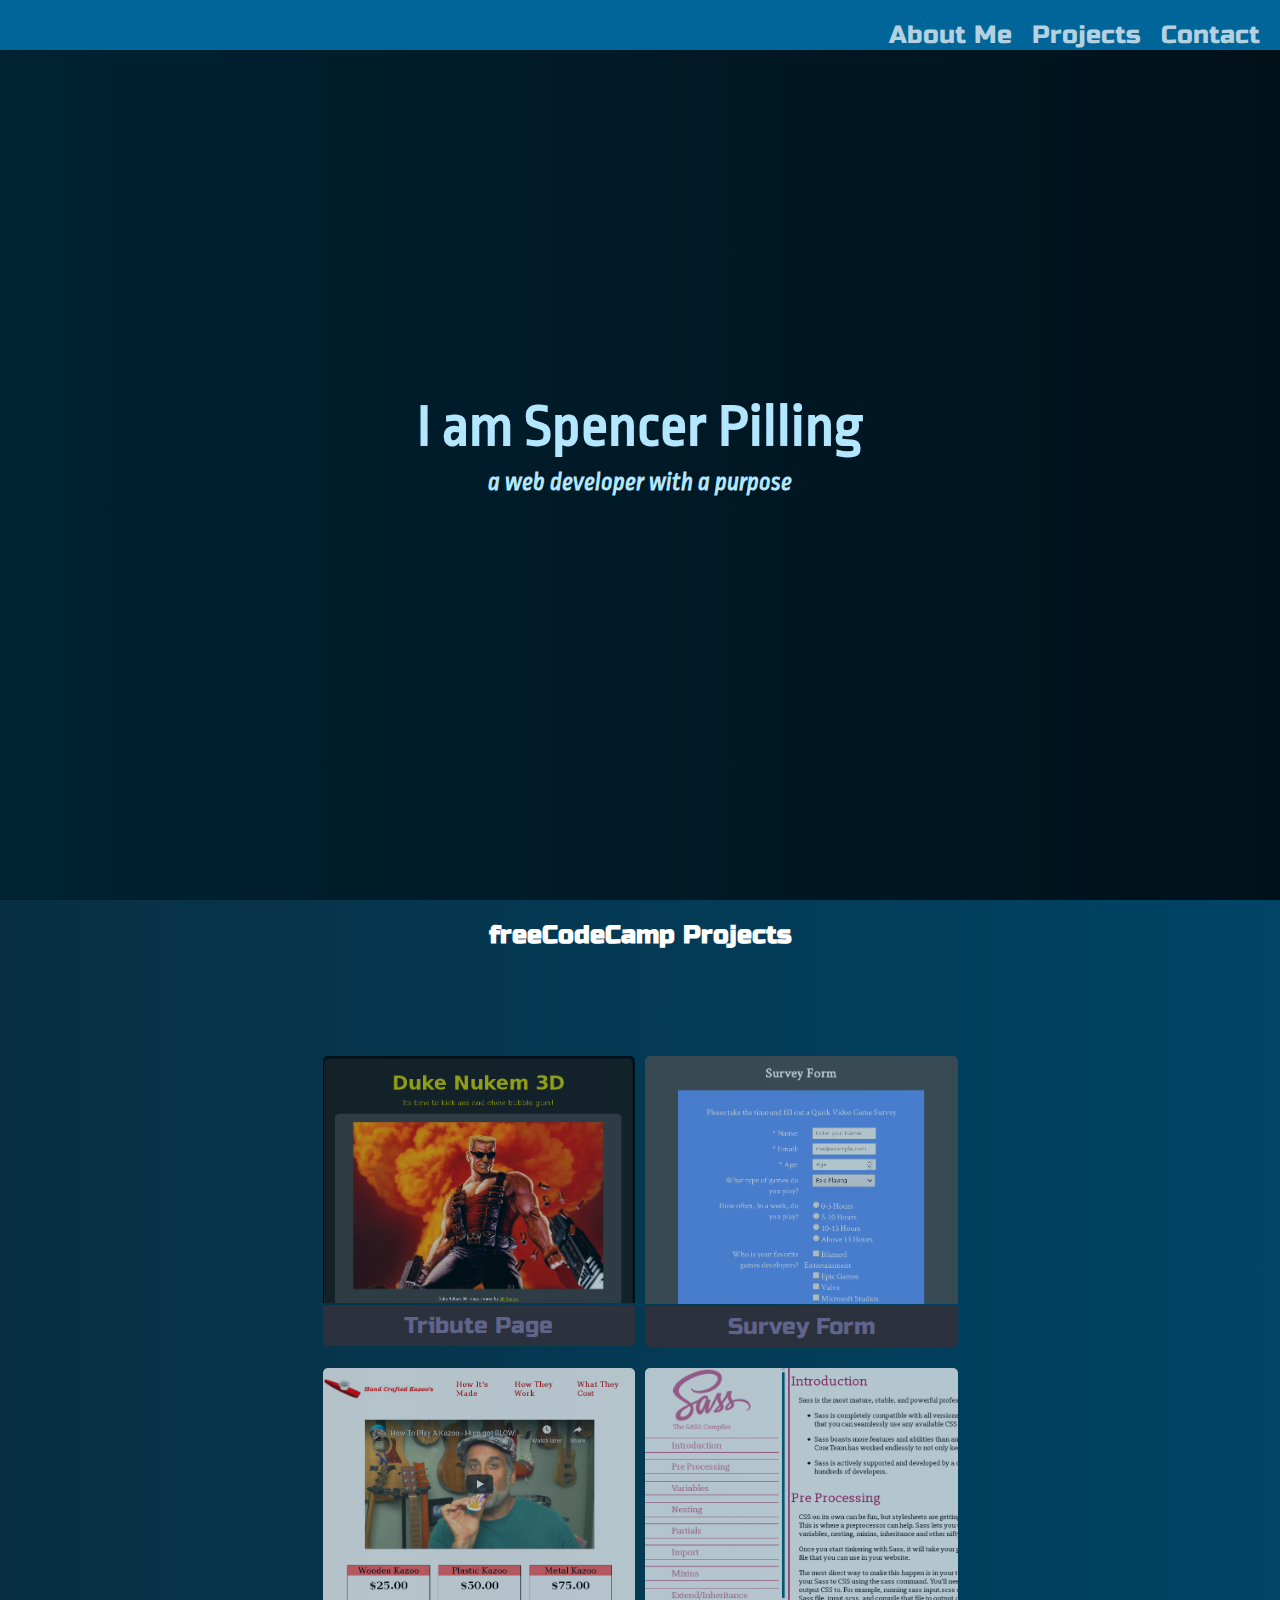
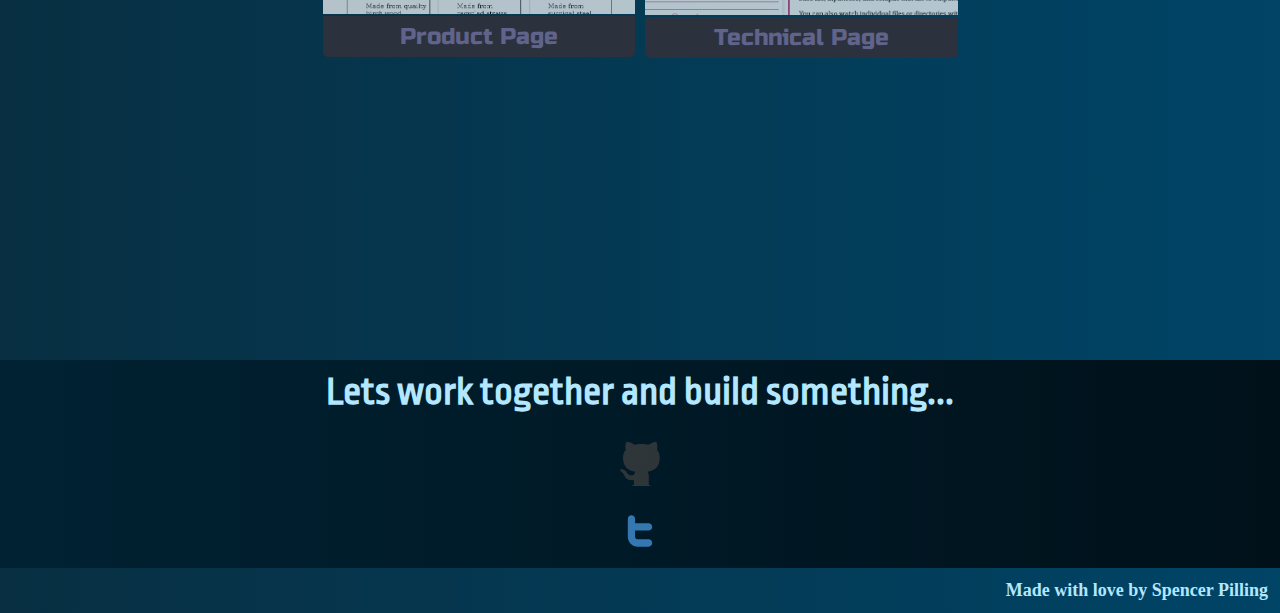
<file: Personal_Portfolio/index.html>
<!DOCTYPE html>
<html lang="en">
<head>
    <meta charset="UTF-8">
    <meta name="viewport" content="width=device-width, initial-scale=1.0">
    <meta http-equiv="X-UA-Compatible" content="ie=edge">
    <link rel="stylesheet" type="text/css" href="main.css">
    <title>FCC - Personal Portfolio Page</title>
</head>
<body>
        <!-- <script src="https://cdn.freecodecamp.org/testable-projects-fcc/v1/bundle.js"></script>  -->
    <!-- Content Wrapper -->

    <div class="content_wrapper">
        <!-- Navbar  -->
            <nav class="navbar" id="navbar">
                <ul>
                    <li class="nav-link">
                        <a href="#welcome-section">About Me</a>
                    </li>
                    <li class="nav-link">
                        <a href="#projects">Projects</a>
                    </li>
                    <li class="nav-link">
                        <a href="#contact">Contact</a>
                    </li>
                </ul>
            </nav>
        <!-- End of Navbar -->
        <!-- Welcome Section -->
        <section class="welcome-section" id="welcome-section">
            <h1 class="welcome_header">
                I am Spencer Pilling
            </h1>
            <h2 class="welcome_header2">
                a web developer with a purpose
            </h2>
        </section>
        <!-- End of Welcome Section -->
        <!-- Project Section -->
        <section class="project-section" id="projects">
            <h1 class="project_header">
              freeCodeCamp Projects
            </h1>

            <div class="project-tile">
                <a href="../Tribute_Page/index.html">
                <img class="project_img" src="images/tribute.png"></a>
                <div class="link_box">
                    <a href="../Tribute_Page/index.html">Tribute Page</a>
                </div>
            </div>
            <div class="project_box2">
                    <a href="../Survey_Form/index.html">
                    <img class="project_img" src="images/survey.png"></a>
                    <div class="link_box">
                        <a href="../Survey_Form/index.html">Survey Form</a>
                    </div>
            </div>
            <div class="project_box3">
                    <a href="../Product_Page/index.html">
                    <img class="project_img" src="images/product.png"></a>
                    <div class="link_box">
                        <a href="../Product_Page/index.html">Product Page</a>
                    </div>
            </div>
            <div class="project_box4">
                    <a href="../Technical_Doc_Page/index.html">
                    <img class="project_img" src="images/technical.png"></a>
                    <div class="link_box">
                        <a href="../Technical_Doc_Page/index.html">Technical Page</a>
                    </div>
            </div>
        </section>
        <!-- End of Project Section -->
        <!-- Contact Section -->
        <section class="contact_section" id="contact">
            <h1 class="contact_header">Lets work together and build something...</h1>
            <br>
            <a target="_blank" rel="noopener noreferrer" href="http://github.com/SpencerPilling" id="profile-link"><img src="images/github_icon.svg" class="contact_img1"></a>
            <a target="_blank" rel="noopener noreferrer" href="http://twitter.com/SpencerPilling" id="profile-link2"><img src="images/twitter_icon.svg" class="contact_img2"></a>
        </section>
        <!-- Contact Section -->
        <!-- Footer -->
        <footer class="footer_section" id="footer">
            <h2>Made with love by Spencer Pilling</h2>
        </footer>
        <!-- End of Footer -->
    </div>
    <!-- End of Content Wrapper -->
</body>
</html>
</file>
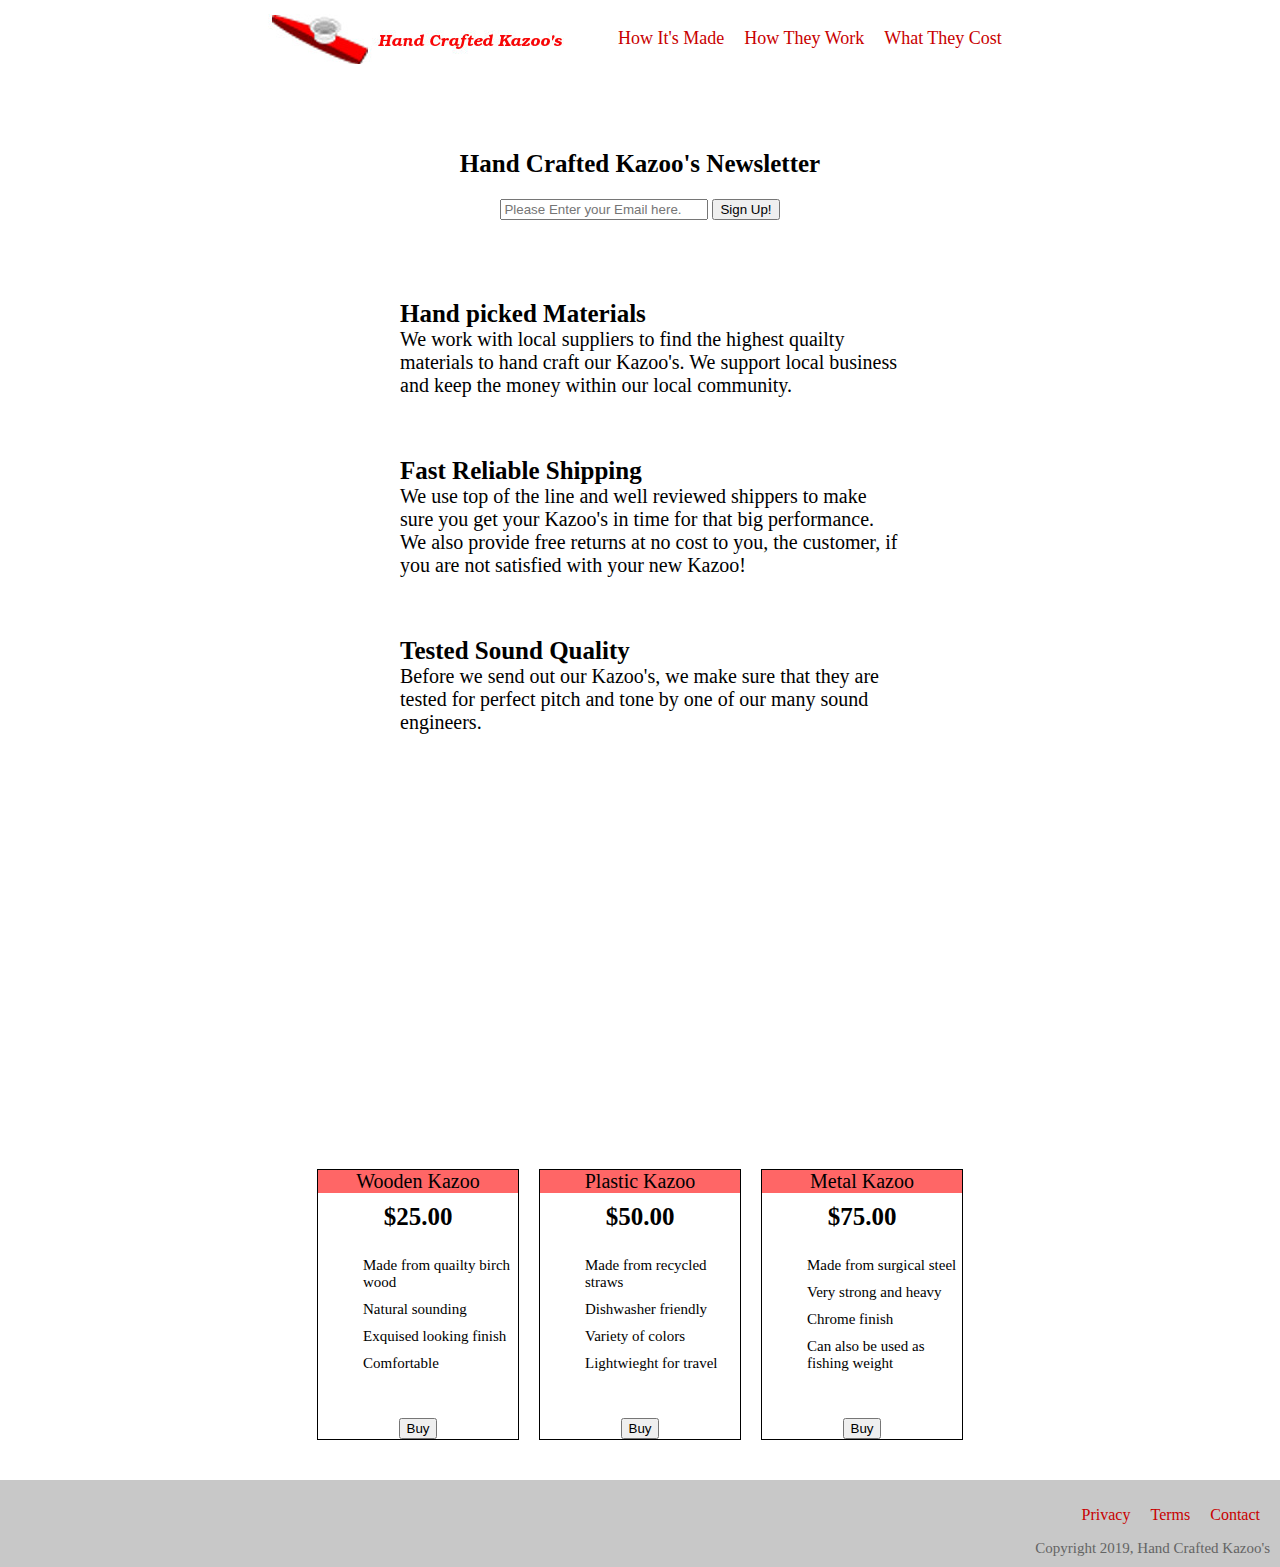
<file: Product_Page/index.html>
<!DOCTYPE html>
<html lang="en">
<head>
    <meta charset="UTF-8">
    <meta name="viewport" content="width=device-width, initial-scale=1.0">
    <meta http-equiv="X-UA-Compatible" content="ie=edge">
    <link rel="stylesheet" class="text/css" a href="main.css">
    <link rel="stylesheet" href="https://use.fontawesome.com/releases/v5.7.0/css/all.css" integrity="sha384-lZN37f5QGtY3VHgisS14W3ExzMWZxybE1SJSEsQp9S+oqd12jhcu+A56Ebc1zFSJ" crossorigin="anonymous">
    <title>FCC - Product Landing Page</title>
</head>
<body>
    <!-- Hide FCC Test Script
        <script src="https://cdn.freecodecamp.org/testable-projects-fcc/v1/bundle.js"></script>
    -->    
    <header id="header">
        <img id="header-img" src="kazoo-logo.jpg">
            <nav id="nav-bar">
                <ul>
                <li><a href="#made" class="nav-link">How It's Made</a></li>
                <li><a href="#works" class="nav-link">How They Work</a></li>
                <li><a href="#cost" class="nav-link">What They Cost</a></li>
                </ul>
            </nav>
    </header>
    
    <section id="newsletter">
        <h2>Hand Crafted Kazoo's Newsletter</h2>
        <form id="form" action="https://www.freecodecamp.com/email-submite">
            <input name="email" id="email" type="email" placeholder="Please Enter your Email here." required/>
            <input id="submit" type="submit" value="Sign Up!" class="btn"></input>
        </form>
    </section>
    
    <section id="made">
        <div class="made-box">
            <div class="icon">
                <i class="fas fa-3x fa-handshake"></i>
            </div>
            <div class="info">
                <h2>Hand picked Materials</h2>
                <p>We work with local suppliers to find the highest quailty materials to hand craft our Kazoo's. We support local business and keep the money within our
                local community.</p>
            </div>
        </div>
        <div class="made-box">
            <div class="icon">
                <i class="fas fa-3x fa-shipping-fast"></i>
            </div>
            <div class="info">
                <h2>Fast Reliable Shipping</h2>
                <p>We use top of the line and well reviewed shippers to make sure you get your Kazoo's in time for that big performance. We also provide free returns
                at no cost to you, the customer, if you are not satisfied with your new Kazoo!</p>
            </div>
        </div>
        <div class="made-box">
            <div class="icon">
                <i class="fas fa-3x fa-music"></i>
            </div>
            <div class="info">
                <h2>Tested Sound Quality</h2>
                <p>Before we send out our Kazoo's, we make sure that they are tested for perfect pitch and tone by one of our many sound engineers.</p>
            </div>
        </div>
    </section>
    
    <section id="works">
        <iframe id="video" width="560" height="315" src="https://www.youtube.com/embed/JofXJWsCWtE" frameborder="0" allow="accelermeter; autoplay; encrypted-media; gyroscope; picture-in-picture" allowfullscreen></iframe>
    </section>

    <section id="cost">
        <div class="cost-box">
            <div class="cost-info">
                <div class="cost-info-header">Wooden Kazoo</div>
                <h2>$25.00</h2>
                <ol>
                    <li>Made from quailty birch wood</li>
                    <li>Natural sounding</li>
                    <li>Exquised looking finish</li>
                    <li>Comfortable</li>
                </ol>
                <button class="button">Buy</button>
            </div>
            <div class="cost-info">
                <div class="cost-info-header">Plastic Kazoo</div>
                <h2>$50.00</h2>
                <ol>
                    <li>Made from recycled straws</li>
                    <li>Dishwasher friendly</li>
                    <li>Variety of colors</li>
                    <li>Lightwieght for travel</li>
                </ol>
                <button class="button">Buy</button>
            </div>
            <div class="cost-info">
                <div class="cost-info-header">Metal Kazoo</div>
                <h2>$75.00</h2>
                <ol>
                    <li>Made from surgical steel</li>
                    <li>Very strong and heavy</li>
                    <li>Chrome finish</li>
                    <li>Can also be used as fishing weight</li>
                </ol>
                <button class="button">Buy</button>
            </div>
        </div>
    </section>
    <footer>
        <ul>
            <li><a href="#">Privacy</a></li>
            <li><a href="#">Terms</a></li>
            <li><a href="#">Contact</a></li>
        </ul>
        <span>Copyright 2019, Hand Crafted Kazoo's</span>
    </footer>
</body>
</html>
</file>
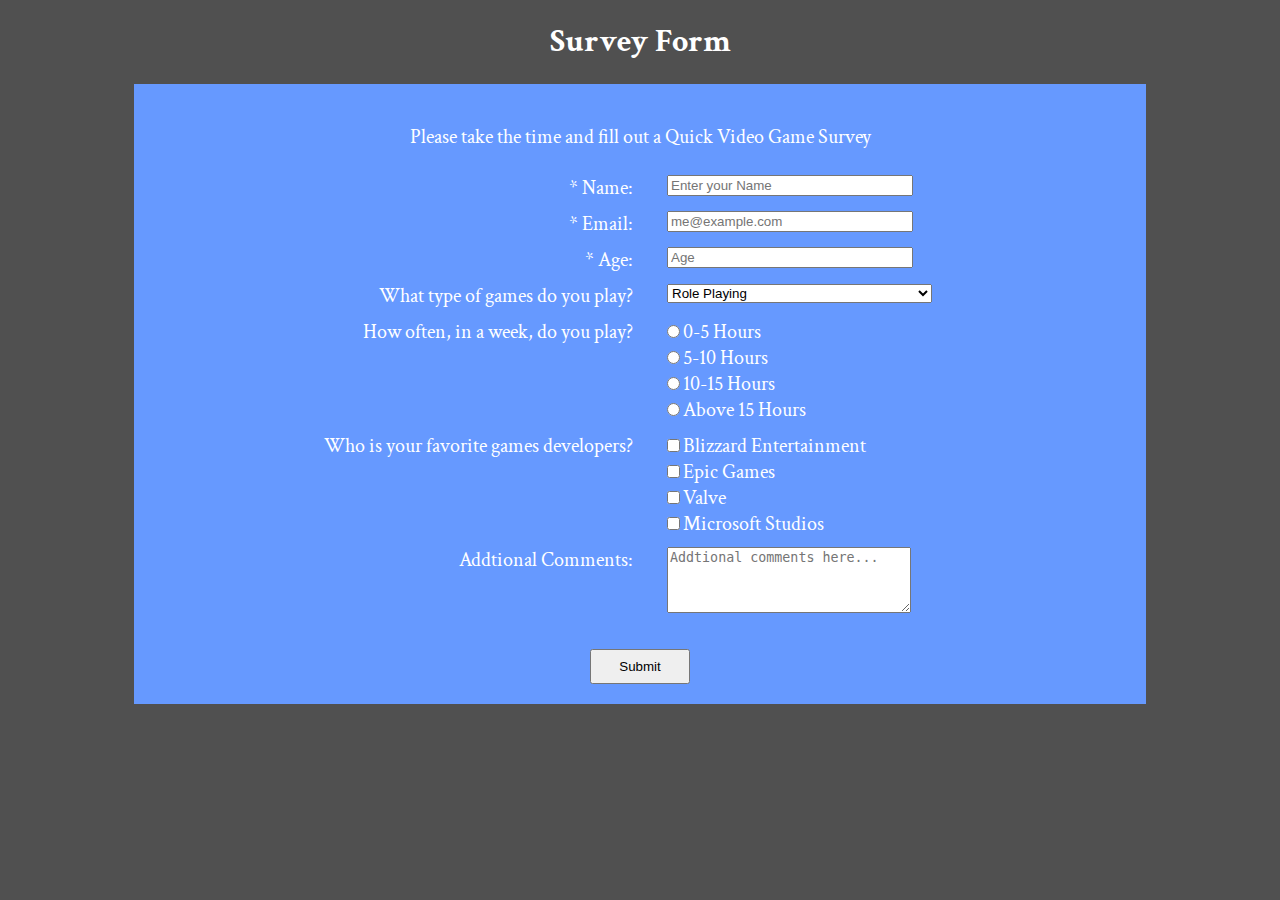
<file: Survey_Form/index.html>
<!DOCTYPE html>
<html lang="en">
<head>
    <meta charset="UTF-8">
    <meta name="viewport" content="width=device-width, initial-scale=1.0">
    <meta http-equiv="X-UA-Compatible" content="ie=edge">
    <link rel="stylesheet" class="text/css" a href="main.css">
    <title>FCC - Survey Form</title>
</head>
    <body>
        <!--
        <script src="https://cdn.freecodecamp.org/testable-projects-fcc/v1/bundle.js"></script>
        -->
        <div id="main">
            <h1 id="title">Survey Form</h1>
            <div id="form">
            <p id="description">Please take the time and fill out a Quick Video Game Survey</p>
            <form id="survey-form" method="GET">
                <div class="right">
                    <label id="name-label" for="name">* Name:</label>
                </div>
                <div class="left">
                    <input id="name" name="name" type="text" placeholder="Enter your Name" required>
                </div>
                <div class="right">
                    <label id="email-label" for="email">* Email:</label>
                </div>
                <div class="left">
                    <input id="email" name="email" type="email" placeholder="me@example.com" required><br>
                </div>
                <div class="right">
                    <label id="number-label" for="age">* Age:</label>
                </div>
                <div class="left">
                    <input id="number" name="age" type="number" placeholder="Age" min="1" max="110" required><br>
                </div>
                <div class="right">
                    <label id="dropdown-label" for="games">What type of games do you play?</label>
                </div>
                <div class="left">
                    <select id="dropdown" name="games">
                        <option disabled value>Please choose an option</option>
                        <option value="Roleplay">Role Playing</option>
                        <option value="Firstperson">First Person Shooters</option>
                        <option value="RTS">Real Time Stragegy</option>
                        <option value="Puzzle">Puzzle</option>
                    </select>
                </div>
                <div class="right">
                    <label id="often-label" for="often">How often, in a week, do you play?</label>
                </div>
                <div class="left">
                    <input id="oftenRadio" name="often" type="radio" value="1"><label>0-5 Hours</label><br>
                    <input id="oftenRadio" name="often" type="radio" value="2"><label>5-10 Hours</label><br>
                    <input id="oftenRadio" name="often" type="radio" value="3"><label>10-15 Hours</label><br>
                    <input id="oftenRadio" name="often" type="radio" value="4"><label>Above 15 Hours</label>
                </div>
                <div class="right">
                    <label id="devname-label">Who is your favorite games developers?</label>
                </div>
                <div class="left">
                    <input id="devCheckbox" name="Blizzard" value="Blizzard" type="checkbox"><label for="Blizzard">Blizzard Entertainment</label><br>
                    <input id="devCheckbox" name="Epic" value="Epic" type="checkbox"><label for="Epic">Epic Games</label><br>
                    <input id="devCheckbox" name="Valve" value="Valve" type="checkbox"><label for="Valve">Valve</label><br>
                    <input id="devCheckbox" name="Microsoft Studios" value="Microsoft" type="checkbox"><label for="Microsoft">Microsoft Studios</label>
                </div>
                <div class="right">
                    <label id="comments" for="comments">Addtional Comments:</label>    
                </div>
                <div class="left">
                <textarea id="commentsText" name="comments" placeholder="Addtional comments here..."></textarea>
                </div>
                <div><button id="submit" type="submit">Submit</button></div>
            </form>
            </div>
        </div>

    </body>
</html>
</file>
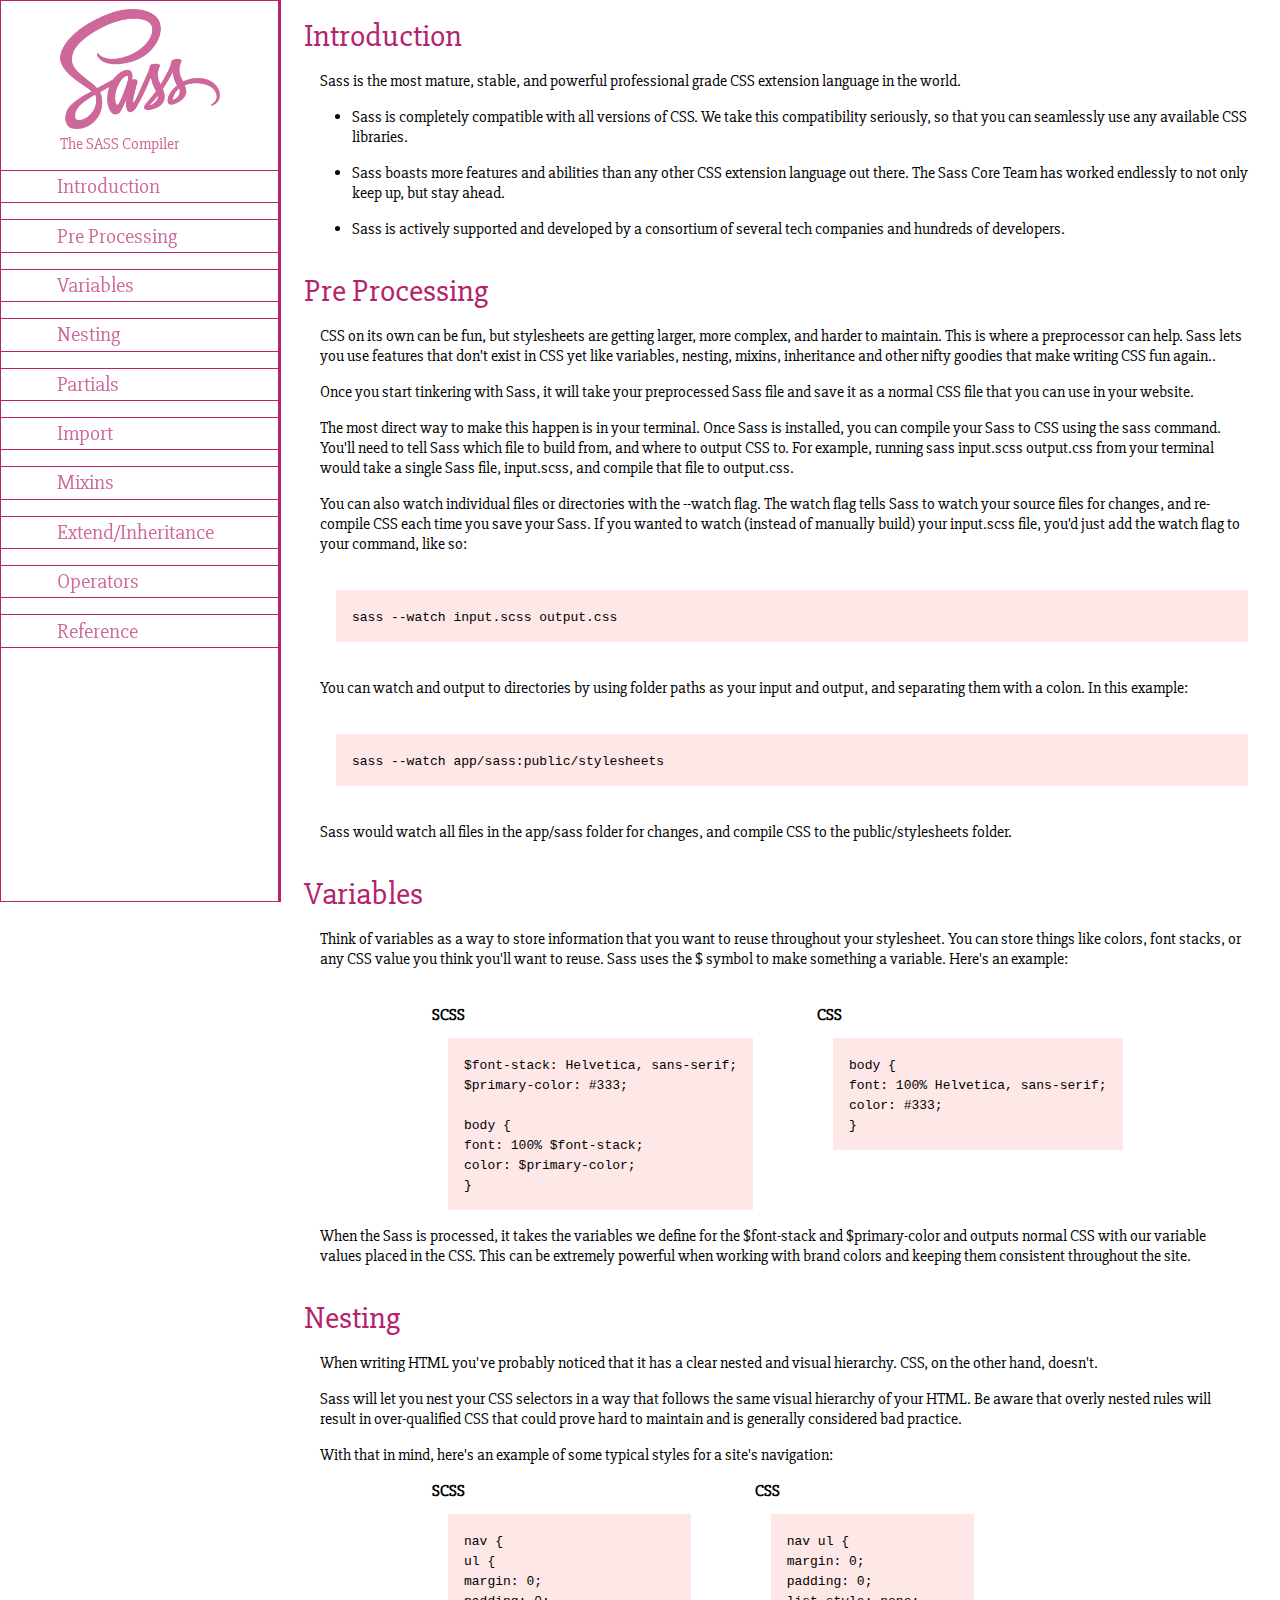
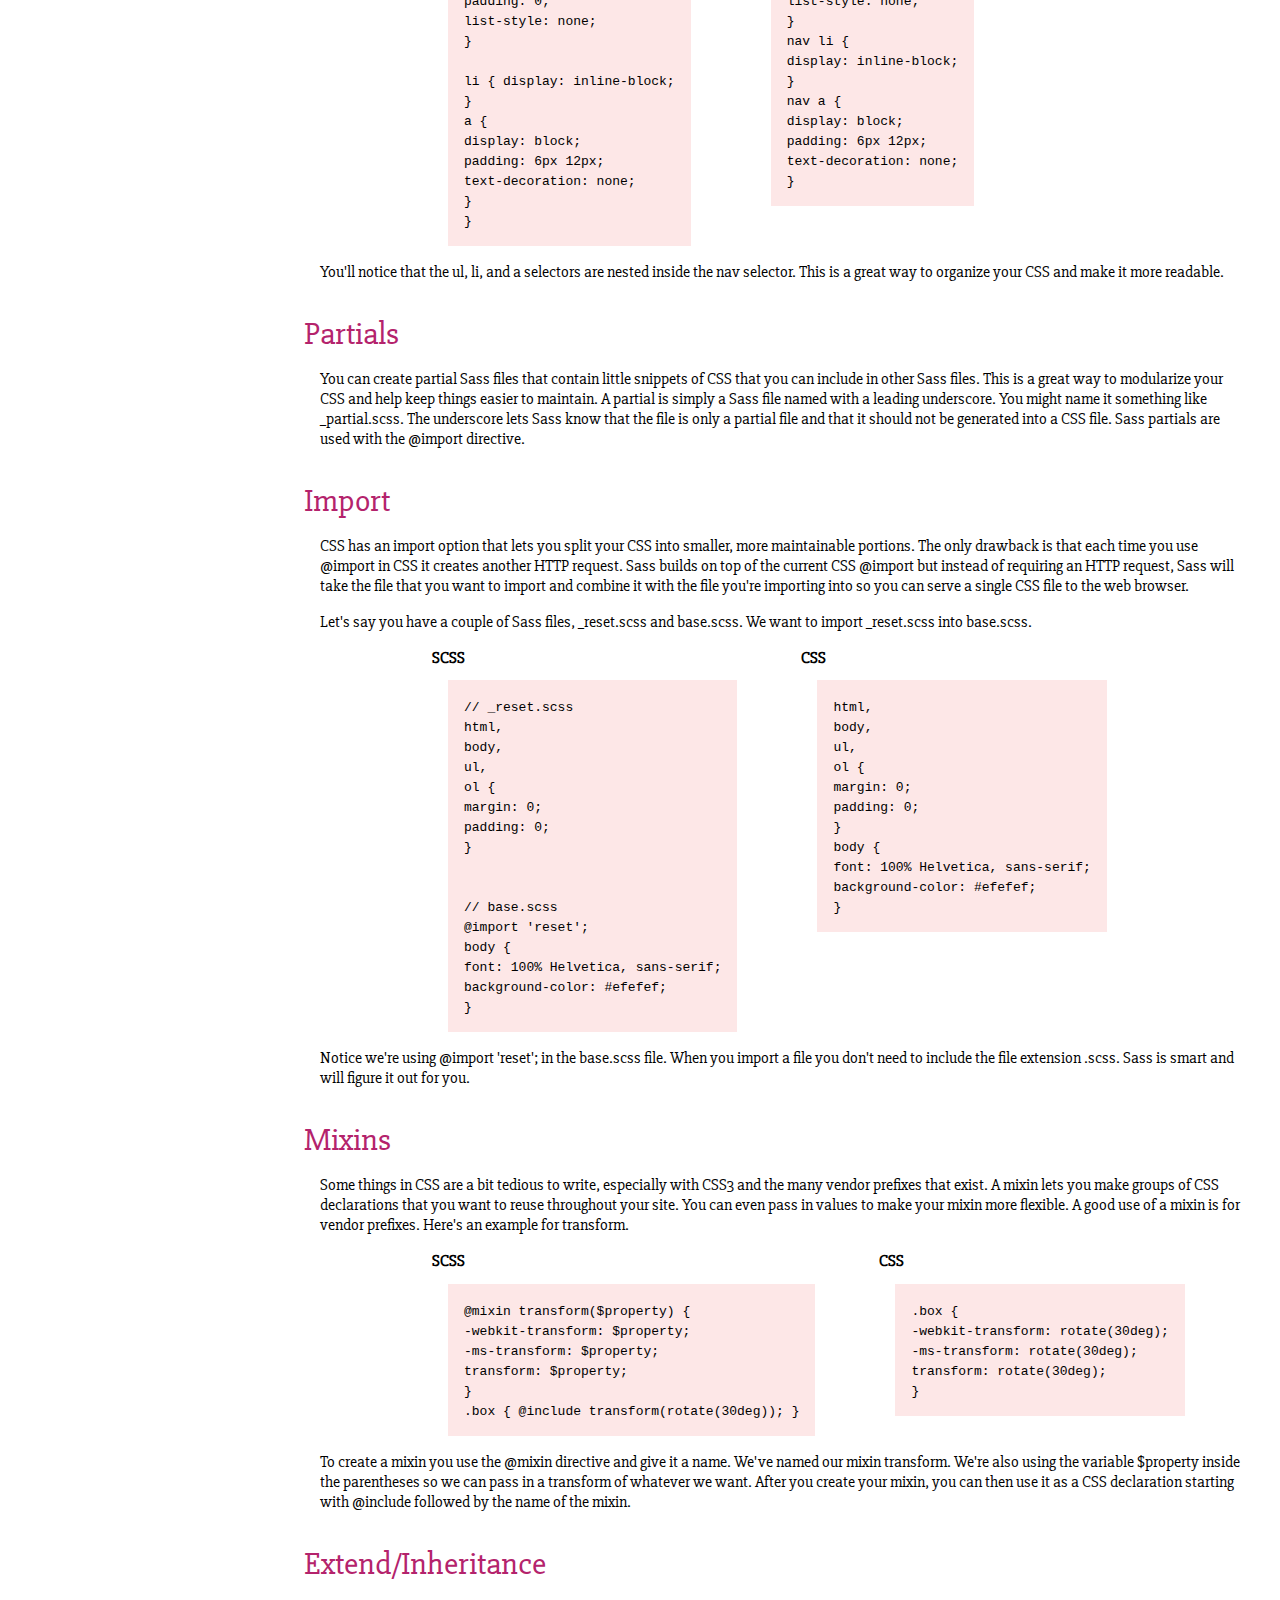
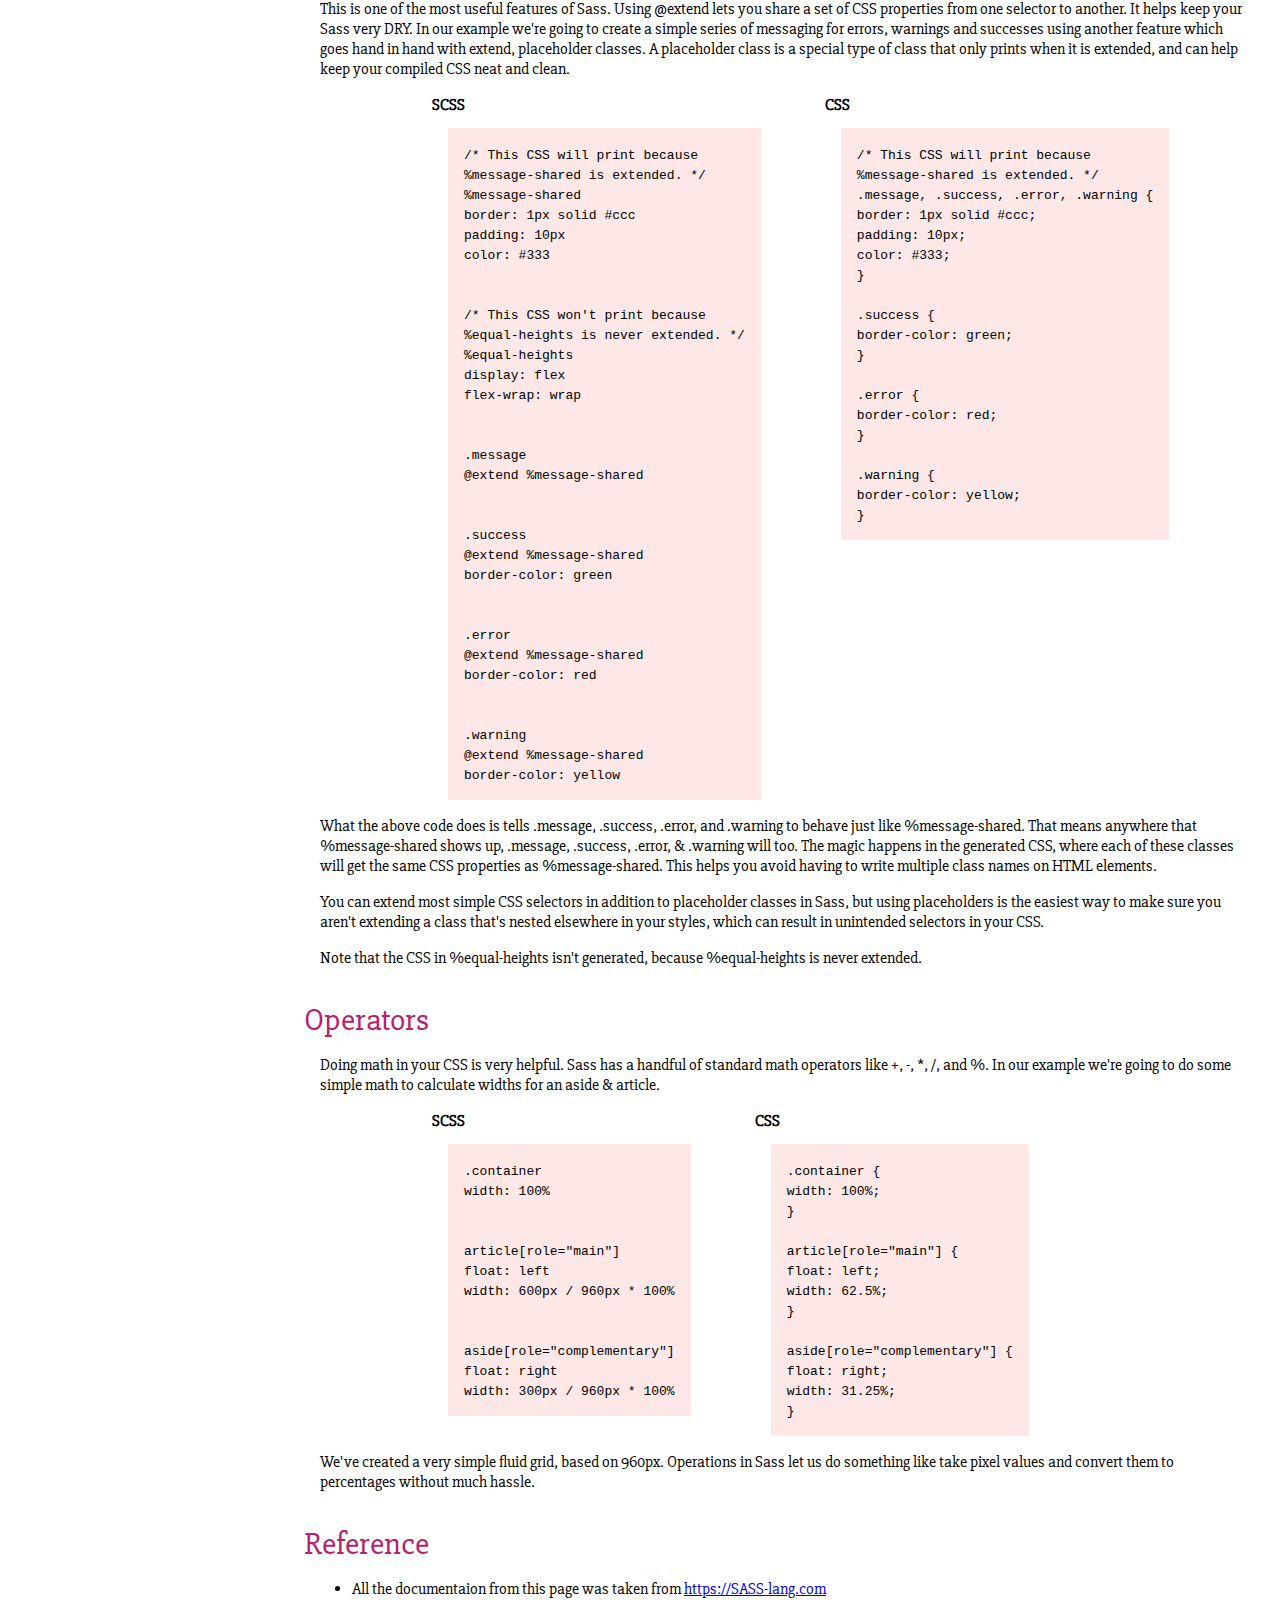
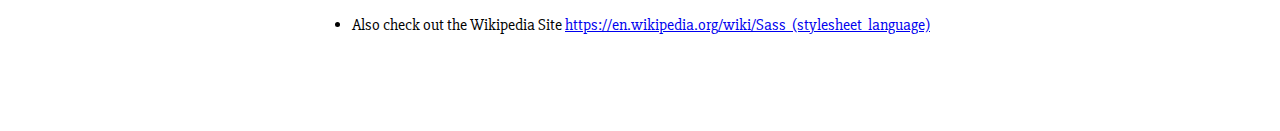
<file: Technical_Doc_Page/index.html>
<!DOCTYPE html>
<html lang="en">
<head>
    <meta charset="UTF-8">
    <meta name="viewport" content="width=device-width, initial-scale=1.0">
    <meta http-equiv="X-UA-Compatible" content="ie=edge">
    <title>FCC - Technical Doc Page (Sass Compiler)</title>
    <link rel="stylesheet" class"text/css" href="main.css">
</head>
<body>
        <!-- <script src="https://cdn.freecodecamp.org/testable-projects-fcc/v1/bundle.js"></script>     -->
    <div class="container">
        <!-- Nav Bar  -->
        <nav class="nav_sidebar" id="navbar">
            <div class="nav_heading">
                <img class="nav_image" src="images/sass_logo.png">
                <header class="nav_image_caption">
                    The SASS Compiler
                </header>
            </div>
                <a href="#Introduction" class="nav-link">
                <div class="nav-link_wrap">Introduction</div></a>
                <a href="#Pre_Processing" class="nav-link">
                <div class="nav-link_wrap">Pre Processing</div></a>
                <a href="#Variables" class="nav-link">
                <div class="nav-link_wrap">Variables</div></a>
                <a href="#Nesting" class="nav-link">
                <div class="nav-link_wrap">Nesting</div></a>
                <a href="#Partials" class="nav-link">
                <div class="nav-link_wrap">Partials</div></a>
                <a href="#Import" class="nav-link">
                <div class="nav-link_wrap">Import</div></a>
                <a href="#Mixins" class="nav-link">
                <div class="nav-link_wrap">Mixins</div></a>
                <a href="#Extend/Inheritance" class="nav-link">
                <div class="nav-link_wrap" class="nav-link">Extend/Inheritance</div></a>
                <a href="#Operators" class="nav-link">
                <div class="nav-link_wrap">Operators</div></a>
                <a href="#Reference" class="nav-link">
                <div class="nav-link_wrap">Reference</div></a>
        </nav>
        <!-- End of Nav Bar -->
        <!-- Main Page -->
        <main class="main_wrapper" id="main-doc">
        <section class="main-section" id="Introduction">
            <header class="content_header">Introduction</header>
                <p class="content_paragraph">Sass is the most mature, stable, and powerful professional grade CSS extension language in the world.</p>
                    <div class="list_wrapper">
                        <ul>
                        <li>Sass is completely compatible with all versions of CSS. We take this compatibility seriously, so that you can seamlessly use any available CSS libraries.</li>
                        <li>Sass boasts more features and abilities than any other CSS extension language out there. The Sass Core Team has worked endlessly to not only keep up, but stay ahead.</li>
                         <li>Sass is actively supported and developed by a consortium of several tech companies and hundreds of developers.</li>
                      </ul>
                  </div>
        </section>
            <section class="main-section" id="Pre_Processing">
                <header class="content_header">Pre Processing</header>
                    <p class="content_paragraph">CSS on its own can be fun, but stylesheets are getting larger, more complex, and harder to maintain. This is where a preprocessor can help. Sass lets you use features that don't exist in CSS yet like variables, nesting, mixins, inheritance and other nifty goodies that make writing CSS fun again..</p>

                    <p class="content_paragraph">Once you start tinkering with Sass, it will take your preprocessed Sass file and save it as a normal CSS file that you can use in your website.</p>
                        
                    <p class="content_paragraph">The most direct way to make this happen is in your terminal. Once Sass is installed, you can compile your Sass to CSS using the sass command. You'll need to tell Sass which file to build from, and where to output CSS to. For example, running sass input.scss output.css from your terminal would take a single Sass file, input.scss, and compile that file to output.css.</p>
                        
                    <p class="content_paragraph">You can also watch individual files or directories with the --watch flag. The watch flag tells Sass to watch your source files for changes, and re-compile CSS each time you save your Sass. If you wanted to watch (instead of manually build) your input.scss file, you'd just add the watch flag to your command, like so:</p>
                    <br>
                    <div class="content_code">
                        <code>    
                            sass --watch input.scss output.css
                        </code>
                    </div>
                    <br>    
                    <p class="content_paragraph">You can watch and output to directories by using folder paths as your input and output, and separating them with a colon. In this example:</p>
                    <br>
                    <div class="content_code">
                        <code>    
                            sass --watch app/sass:public/stylesheets
                        </code>
                    </div>
                    <br>    
                    <p class="content_paragraph">Sass would watch all files in the app/sass folder for changes, and compile CSS to the public/stylesheets folder.</p>
                </section>
        <section class="main-section" id="Variables">
            <header class="content_header">Variables</header>
                <p class="content_paragraph">Think of variables as a way to store information that you want to reuse throughout your stylesheet. You can store things like colors, font stacks, or any CSS value you think you'll want to reuse. Sass uses the $ symbol to make something a variable. Here's an example:</p>
                <br>
                <div class="content_code_wrapper">
                    <div class="content_code_box">
                        <h4 class="content_code_header">SCSS</h4>
                        <div class="content_code">
                            <code>
                                    $font-stack:    Helvetica, sans-serif;<br>
                                    $primary-color: #333;<br>
                                    <br>
                                    body {<br>
                                    font: 100% $font-stack;<br>
                                    color: $primary-color;<br>
                                    }
                            </code>
                        </div>
                    </div>
                    <div class="content_code_box">
                        <h4 class="content_code_header">CSS</h4>
                        <div class="content_code">
                            <code>
                                    body {<br>
                                        font: 100% Helvetica, sans-serif;<br>
                                        color: #333;<br>
                                    } <br>                        
                            </code>
                        </div>
                    </div>
                </div>
                <p class="content_paragraph">When the Sass is processed, it takes the variables we define for the $font-stack and $primary-color and outputs normal CSS with our variable values placed in the CSS. This can be extremely powerful when working with brand colors and keeping them consistent throughout the site.</p>                
         </section>
         <section class="main-section" id="Nesting">
             <header class="content_header">Nesting</header>
             <p class="content_paragraph">When writing HTML you've probably noticed that it has a clear nested and visual hierarchy. CSS, on the other hand, doesn't.</p>
             <p class="content_paragraph">Sass will let you nest your CSS selectors in a way that follows the same visual hierarchy of your HTML. Be aware that overly nested rules will result in over-qualified CSS that could prove hard to maintain and is generally considered bad practice.</p>
             <p class="content_paragraph">With that in mind, here's an example of some typical styles for a site's navigation:</p>
             <div class="content_code_wrapper">
                 <div class="content_code_box">
                    <h4 class="content_code_header">SCSS</h4>
                    <div class="content_code">
                        <code>
                            nav {<br>
                                ul {<br>
                                margin: 0;<br>
                                padding: 0;<br>
                                list-style: none;<br>
                                }<br>
                                <br>
                                li { display: inline-block;<br> }
                                <br>
                                a {<br>
                                display: block;<br>
                                padding: 6px 12px;<br>
                                text-decoration: none;<br>
                                }<br>
                            }<br>
                        </code>
                    </div>
                </div>
                <div class="content_code_box">
                        <h4 class="content_code_header">CSS</h4>
                        <div class="content_code">
                            <code>
                                    nav ul {<br>
                                        margin: 0;<br>
                                        padding: 0;<br>
                                        list-style: none;<br>
                                      }<br>
                                      nav li {<br>
                                        display: inline-block;<br>
                                      }<br>
                                      nav a {<br>
                                        display: block;<br>
                                        padding: 6px 12px;<br>
                                        text-decoration: none;<br>
                                      }<br>          
                            </code>
                        </div>
                    </div>
             </div>
             <p class="content_paragraph">You'll notice that the ul, li, and a selectors are nested inside the nav selector. This is a great way to organize your CSS and make it more readable.</p>
         </section>
         <section class="main-section" id="Partials">
            <header class="content_header">Partials</header>
            <p class="content_paragraph">You can create partial Sass files that contain little snippets of CSS that you can include in other Sass files. This is a great way to modularize your CSS and help keep things easier to maintain. A partial is simply a Sass file named with a leading underscore. You might name it something like _partial.scss. The underscore lets Sass know that the file is only a partial file and that it should not be generated into a CSS file. Sass partials are used with the @import directive.</p>
        </section>
        <section class="main-section" id="Import">
            <header class="content_header">Import</header>
            <p class="content_paragraph">CSS has an import option that lets you split your CSS into smaller, more maintainable portions. The only drawback is that each time you use @import in CSS it creates another HTTP request. Sass builds on top of the current CSS @import but instead of requiring an HTTP request, Sass will take the file that you want to import and combine it with the file you're importing into so you can serve a single CSS file to the web browser.</p>
            <p class="content_paragraph">Let's say you have a couple of Sass files, _reset.scss and base.scss. We want to import _reset.scss into base.scss.</p>
            <div class="content_code_wrapper">
                    <div class="content_code_box">
                        <h4 class="content_code_header">SCSS</h4>
                        <div class="content_code">
                            <code>
                                    // _reset.scss<br>
                                    html,<br>
                                    body,<br>
                                    ul,<br>
                                    ol {<br>
                                      margin:  0;<br>
                                      padding: 0;<br>
                                    }<br>
                                    <br>
                                    <br>
                                    // base.scss<br>
                                    @import 'reset';<br>
                                    body {<br>
                                      font: 100% Helvetica, sans-serif;<br>
                                      background-color: #efefef;<br>
                                    }<br>
                                    
                            </code>
                        </div>
                    </div>
                    <div class="content_code_box">
                        <h4 class="content_code_header">CSS</h4>
                        <div class="content_code">
                            <code>
                                    html,<br>
                                    body,<br>
                                    ul,<br>
                                    ol {<br>
                                      margin:  0;<br>
                                      padding: 0;<br>
                                    }<br>
                                    body {<br>
                                      font: 100% Helvetica, sans-serif;<br>
                                      background-color: #efefef;<br>
                                    }<br>
                            </code>
                        </div>
                    </div>
                </div>
                <p class="content_paragraph">Notice we're using @import 'reset'; in the base.scss file. When you import a file you don't need to include the file extension .scss. Sass is smart and will figure it out for you.</p>
        </section>
        <section class="main-section" id="Mixins">
            <header class="content_header">Mixins</header>
            <p class="content_paragraph">Some things in CSS are a bit tedious to write, especially with CSS3 and the many vendor prefixes that exist. A mixin lets you make groups of CSS declarations that you want to reuse throughout your site. You can even pass in values to make your mixin more flexible. A good use of a mixin is for vendor prefixes. Here's an example for transform.</p>
            <div class="content_code_wrapper">
                    <div class="content_code_box">
                        <h4 class="content_code_header">SCSS</h4>
                        <div class="content_code">
                            <code>
                                    @mixin transform($property) {<br>
                                        -webkit-transform: $property;<br>
                                        -ms-transform: $property;<br>
                                        transform: $property;<br>
                                      }<br>
                                      .box { @include transform(rotate(30deg)); }<br>
                                          
                            </code>
                        </div>
                    </div>
                    <div class="content_code_box">
                        <h4 class="content_code_header">CSS</h4>
                        <div class="content_code">
                            <code>
                                    .box {<br>
                                        -webkit-transform: rotate(30deg);<br>
                                        -ms-transform: rotate(30deg);<br>
                                        transform: rotate(30deg);<br>
                                      }<br>
                                      
                            </code>
                        </div>
                    </div>
                </div>
            <p class="content_paragraph">To create a mixin you use the @mixin directive and give it a name. We've named our mixin transform. We're also using the variable $property inside the parentheses so we can pass in a transform of whatever we want. After you create your mixin, you can then use it as a CSS declaration starting with @include followed by the name of the mixin.</p>
        </section>
        <section class="main-section" id="Extend/Inheritance">
            <header class="content_header">Extend/Inheritance</header>
            <p class="content_paragraph">This is one of the most useful features of Sass. Using @extend lets you share a set of CSS properties from one selector to another. It helps keep your Sass very DRY. In our example we're going to create a simple series of messaging for errors, warnings and successes using another feature which goes hand in hand with extend, placeholder classes. A placeholder class is a special type of class that only prints when it is extended, and can help keep your compiled CSS neat and clean.</p>
            <div class="content_code_wrapper">
                    <div class="content_code_box">
                        <h4 class="content_code_header">SCSS</h4>
                        <div class="content_code">
                            <code>
                                    /* This CSS will print because<br> 
                                       %message-shared is extended. */<br>
                                    %message-shared<br>
                                      border: 1px solid #ccc<br>
                                      padding: 10px<br>
                                      color: #333<br>
                                    <br>
                                    <br>
                                    /* This CSS won't print because <br>
                                       %equal-heights is never extended. */<br>
                                    %equal-heights<br>
                                      display: flex<br>
                                      flex-wrap: wrap<br>
                                    <br>
                                    <br>
                                    .message<br>
                                      @extend %message-shared<br>
                                    <br>
                                    <br>
                                    .success<br>
                                      @extend %message-shared<br>
                                      border-color: green<br>
                                    <br>
                                    <br>
                                    .error<br>
                                      @extend %message-shared<br>
                                      border-color: red<br>
                                    <br>
                                    <br>
                                    .warning<br>
                                      @extend %message-shared<br>
                                      border-color: yellow<br>
                            </code>
                        </div>
                    </div>
                    <div class="content_code_box">
                        <h4 class="content_code_header">CSS</h4>
                        <div class="content_code">
                            <code>
                                    /* This CSS will print because <br>
                                    %message-shared is extended. */<br>
                                    .message, .success, .error, .warning {<br>
                                      border: 1px solid #ccc;<br>
                                      padding: 10px;<br>
                                      color: #333;<br>
                                    }<br>
                                    <br>
                                    .success {<br>
                                      border-color: green;<br>
                                    }<br>
                                    <br>
                                    .error {<br>
                                      border-color: red;<br>
                                    }<br>
                                    <br>
                                    .warning {<br>
                                      border-color: yellow;<br>
                                    }<br>
                            </code>
                        </div>
                    </div>
                </div>
                <p class="content_paragraph">What the above code does is tells .message, .success, .error, and .warning to behave just like %message-shared. That means anywhere that %message-shared shows up, .message, .success, .error, & .warning will too. The magic happens in the generated CSS, where each of these classes will get the same CSS properties as %message-shared. This helps you avoid having to write multiple class names on HTML elements.</p>
                <p class="content_paragraph">You can extend most simple CSS selectors in addition to placeholder classes in Sass, but using placeholders is the easiest way to make sure you aren't extending a class that's nested elsewhere in your styles, which can result in unintended selectors in your CSS.</p>
                <p class="content_paragraph">Note that the CSS in %equal-heights isn't generated, because %equal-heights is never extended.</p>
        </section>
        <section class="main-section" id="Operators">
            <header class="content_header">Operators</header>
            <p class="content_paragraph">Doing math in your CSS is very helpful. Sass has a handful of standard math operators like +, -, *, /, and %. In our example we're going to do some simple math to calculate widths for an aside & article.</p>
            <div class="content_code_wrapper">
                    <div class="content_code_box">
                        <h4 class="content_code_header">SCSS</h4>
                        <div class="content_code">
                            <code>
                                    .container<br>
                                    width: 100%<br>
                                  <br>
                                  <br>
                                  article[role="main"]<br>
                                    float: left<br>
                                    width: 600px / 960px * 100%<br>
                                  <br>
                                  <br>
                                  aside[role="complementary"]<br>
                                    float: right<br>
                                    width: 300px / 960px * 100%<br>
                            </code>
                        </div>
                    </div>
                    <div class="content_code_box">
                        <h4 class="content_code_header">CSS</h4>
                        <div class="content_code">
                            <code>
                                    .container {<br>
                                        width: 100%;<br>
                                      }<br>
                                      <br>
                                      article[role="main"] {<br>
                                        float: left;<br>
                                        width: 62.5%;<br>
                                      }<br>
                                      <br>
                                      aside[role="complementary"] {<br>
                                        float: right;<br>
                                        width: 31.25%;<br>
                                      }<br>
                            </code>
                        </div>
                    </div>
                </div>
            <p class="content_paragraph">We've created a very simple fluid grid, based on 960px. Operations in Sass let us do something like take pixel values and convert them to percentages without much hassle.</p>
        </section>
        <section class="main-section" id="Reference">
                <header class="content_header">Reference</header>
                <div class="list_wrapper">
                    <ul>
                        <li>
                            All the documentaion from this page was taken from <a href="https://sass-lang.com/guide">https://SASS-lang.com</a>
                        </li>
                        <li>
                            Also check out the Wikipedia Site <a href="https://en.wikipedia.org/wiki/Sass_(stylesheet_language)">https://en.wikipedia.org/wiki/Sass_(stylesheet_language)</a>
                        </li>
                    </ul>
                </div>
        </section>
        </main>
        <!-- End of Main Page -->
    </div>
</body>
</html>
</file>
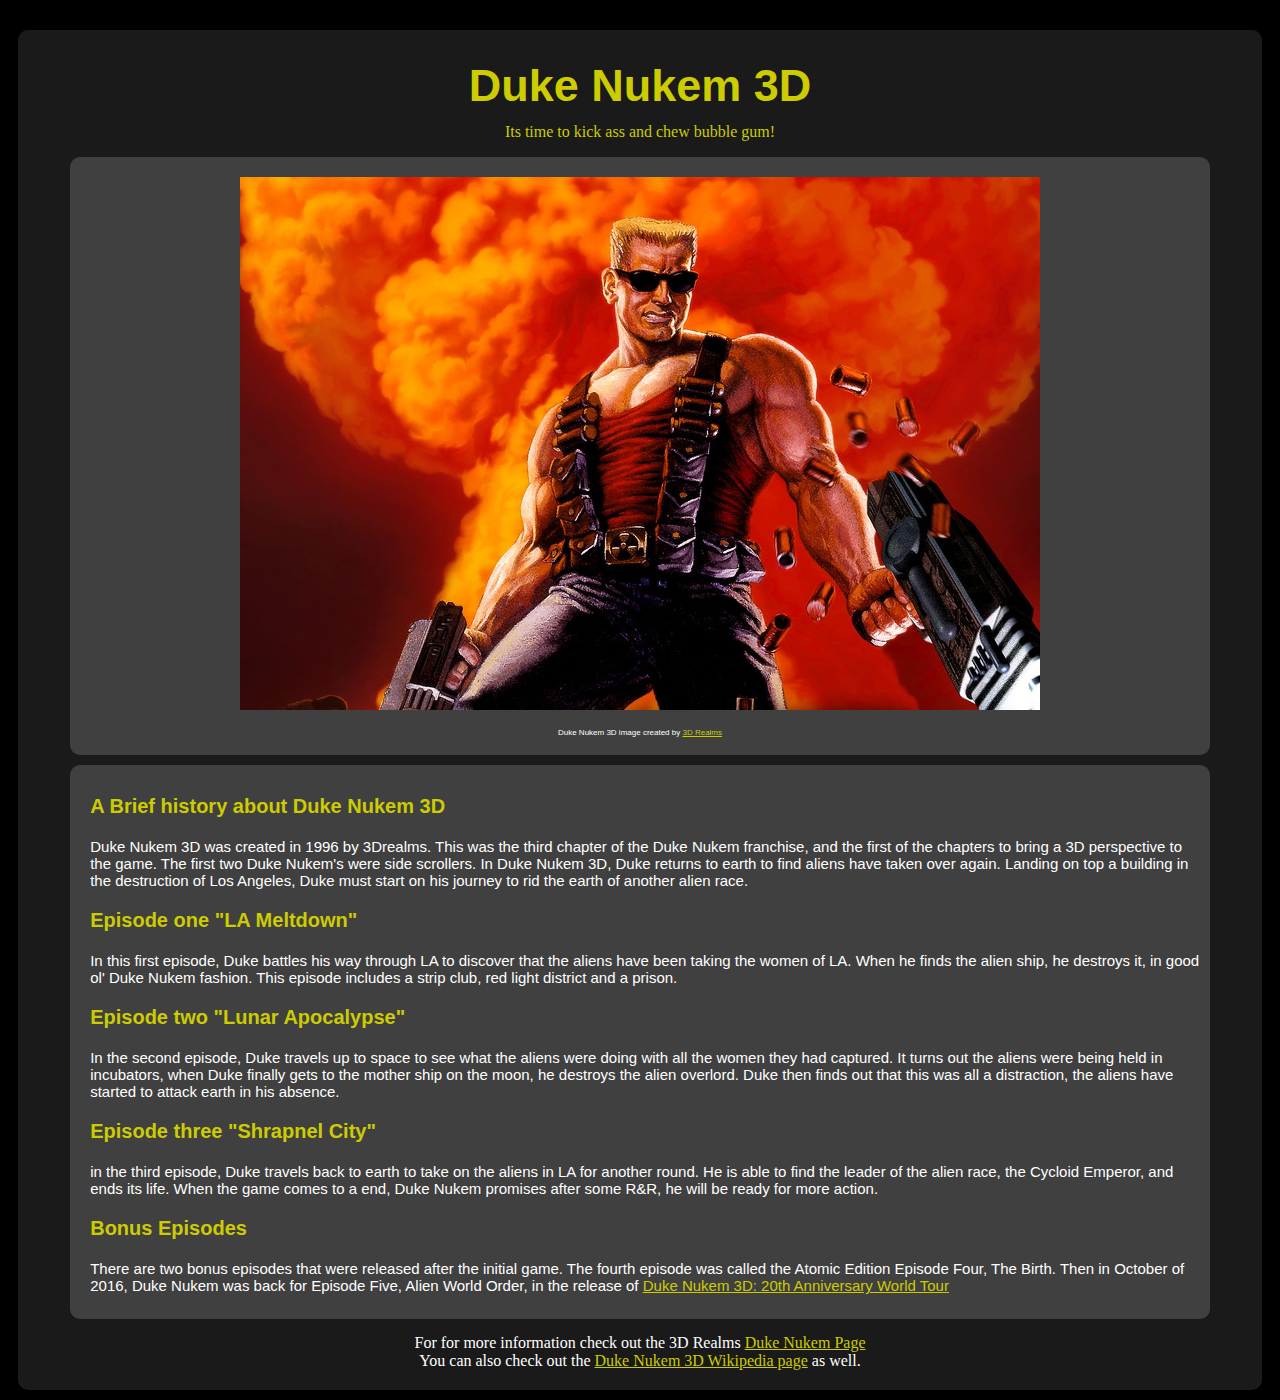
<file: Tribute_Page/index.html>
<!DOCTYPE HTML>
<html lang="en">
<link rel="stylesheet" class="text/css" href="main.css">
<head>
    <title>Duke Nukem 3D - Tribute Page</title>
</head>
<body>
<!-- Hide Freecode camp test script    
<script src="https://cdn.freecodecamp.org/testable-projects-fcc/v1/bundle.js"></script> -->

    <div id="main">
        <div id="title">
            <h1>Duke Nukem 3D</h1>
            <p class="small-text">Its time to kick ass and chew bubble gum!</p>
        </div>
            <div id="img-div">
                <img id="image" src="duke-logo3.png" alt="Picture of Duke Nukem with two shot guns" />
                <p id="img-caption">Duke Nukem 3D image created by <a href="http://www.3drealms.com" target="_blank" alt="Link to 3D realms">3D Realms</a></p>
            </div>
        <div id="tribute-box">    
            <div id="tribute-info">
                <h3>A Brief history about Duke Nukem 3D</h3>
                <p class="small-text"> Duke Nukem 3D was created in 1996 by 3Drealms. This was the third
                chapter of the Duke Nukem franchise, and the first of the chapters to bring a 3D perspective
                to the game. The first two Duke Nukem's were side scrollers. In Duke Nukem 3D, Duke returns
                to earth to find aliens have taken over again. Landing on top a building in the destruction
                of Los Angeles, Duke must start on his journey to rid the earth of another alien race.</p>
                <h3>Episode one "LA Meltdown"</h3>
                <p>In this first episode, Duke battles his way through LA to discover that the aliens have
                been taking the women of LA. When he finds the alien ship, he destroys it, in good ol' Duke
                Nukem fashion. This episode includes a strip club, red light district and a prison.</p>
                <h3>Episode two "Lunar Apocalypse"</h3>
                <p>In the second episode, Duke travels up to space to see what the aliens were doing with all the
                women they had captured. It turns out the aliens were being held in incubators, when Duke finally
                gets to the mother ship on the moon, he destroys the alien overlord. Duke then finds out that this
                was all a distraction, the aliens have started to attack earth in his absence.</p>
                <h3>Episode three "Shrapnel City"</h3>
                <p>in the third episode, Duke travels back to earth to take on the aliens in LA for another round. He
                is able to find the leader of the alien race, the Cycloid Emperor, and ends its life. When the game
                comes to a end, Duke Nukem promises after some R&R, he will be ready for more action.</p>
                <h3>Bonus Episodes</h3>
                <p>There are two bonus episodes that were released after the initial game. The fourth episode
                was called the Atomic Edition Episode Four, The Birth. Then in October of 2016, Duke Nukem was back
                for Episode Five, Alien World Order, in the release of <a href="https://store.steampowered.com/agecheck/app/434050/" target="_blank">Duke Nukem 3D: 20th Anniversary World Tour</a></p>
                
            </div>
        </div>
        <div id="footer">For for more information check out the 3D Realms <a id="tribute-link" href="https://3drealms.com/catalog/duke-nukem-3d_27/" target="_blank">Duke Nukem Page</a><br>
        You can also check out the <a href="https://en.wikipedia.org/wiki/Duke_Nukem_3D" target="_blank">Duke Nukem 3D Wikipedia page</a> as well.
        </div>
    </div>
</body>
</html>
</file>
<file: Personal_Portfolio/main.css>
@import url('https://fonts.googleapis.com/css?family=Ropa+Sans|Russo+One&display=swap');


html {
    font-size: 62.5%;
}
* {
    margin: 0;
    padding: 0;
}
.content_wrapper {
    display: flex;
    flex-direction: column;
}
/* Navbar */
.navbar {
    display: flex;
    flex-direction: row;
    flex-flow: row;
    height: 5rem;
    width: 100%;
    top: 0;
    left: 0;
    position: fixed;
    z-index: 50;
    background-color: #006699;
    justify-content: flex-end;    
}
.nav-link a {
    text-decoration: none;
    color: #FFF;
    font-size: 2.5rem;
    font-family: 'Russo One', sans-serif;
    opacity: 0.7;
}
.nav-link:hover {
    transform: translateY(-5px);
}
.nav-link:hover a {
    opacity: 1;
}
.navbar ul {
    display: flex;
    flex-direction: row;
    justify-content: space-around;
    list-style: none;
    margin-right: 1rem; 
}
.navbar li {
    margin-top: 1rem;
    padding: 1rem;
}
/* End of Navbar */
/* Welcome Section */
.welcome-section {
    display: flex;
    flex-direction: column;
    background-image: linear-gradient(-90deg, #00111a, #002233);
    width: 100%;
    height: 100vh;
    justify-content: center;
    align-items: center;
}
.welcome_header {
    font-family: 'Ropa Sans', sans-serif;
    font-size: 6rem;
    color: #b3e6ff;
    animation: welcome_anim 5s;
}
.welcome_header2 {
    font-family: 'Ropa Sans', sans-serif;
    font-size: 2.5rem;
    color: #b3e6ff;
    padding: 1rem;
    font-style: italic;
    animation: welcome_anim 5s 2s backwards;
}
@keyframes welcome_anim {
    0% {
        opacity: 0;
    }
    100% {
        opacity: 1;
    }
}
/* End of Welcome Section */
/* Project Section */
.project-section {
    display: grid;
    grid-template-columns: repeat(4, 1.5fr);
    grid-template-rows: .5fr 1fr .1rem 1fr 1fr;
    grid-gap: 1rem;
    overflow: none;
    background-image: linear-gradient(-90deg, #004466, #082f42);
    width: 100%;
    height: 100%;
}
.project_header {
    grid-column: 2 / 4;
    grid-row: 1 / 2;
    font-family: 'Russo One', sans-serif;
    font-size: 2.5rem;
    color: #FFF;
    padding-top: 2rem;    
    text-align: center;
}
.project-tile {
    grid-row: 2 / 3;
    grid-column: 2 / 3;
    border-radius: .5rem;
}
.project_box2 {
    grid-row: 2 / 3;
    grid-column: 3 / 4;
    border-radius: .5rem;
}
.project_box3 {
    grid-row: 4 / 5;
    grid-column: 2 / 3;
    border-radius: .5rem;
}
.project_box4 {
    grid-row: 4 / 5;
    grid-column: 3 / 4;
    border-radius: .5rem;
}
.project_img {
    /* display: block; */
    width: 100%;
    border-radius: .5rem .5rem 0 0;
    opacity: 0.7;
}
.project_img:hover {
    opacity: 1;
}
.link_box {
    background-color: #2b313d;
    border-radius: 0 0 .5rem .5rem;
    font-family: 'Russo One', sans-serif;
    font-size: 2.3rem;
    padding: 0.7rem;
    text-align: center;
}
.link_box a {
    text-decoration: none;
    color: #60638a;
}
.link_box:hover a {
    color: #bbc5da;
}
/* End of Project Section */

/* Contact Section */
.contact_section {
    display: flex;
    flex-direction: column;
    flex-wrap: wrap;
    background-image: linear-gradient(-90deg, #00111a, #002233);
    width: 100%;
    height: 100%;
    align-items: center;
}
.contact_header {
    font-family: 'Ropa Sans', sans-serif;
    font-size: 4rem;
    color: #b3e6ff;
    margin-top: 1rem;
    padding-bottom: 1rem;
}
.contact_img1{
    height: 6rem;
    width: 6rem;
    opacity: 0.7;
}
.contact_img2 {
    height: 7rem;
    width: 7rem;
    opacity: 0.7;
}
.contact_img1:hover {
    opacity: 1;
}
.contact_img2:hover {
    opacity: 1;
}
/* End of Contact Section */
/* Footer Section */
.footer_section {
    background-image: linear-gradient(-90deg, #004466, #082f42);
    width: 100%;
    height: 100%;
    text-align: right;
}
.footer_section h2 {
    color: #b3e6ff;
    font-size: 1.8rem;
    padding: 1.2rem;
}
/* End of Footer Section */
/* Media Querys */
@media only screen and (max-width: 1114px) {
    .nav-link a {
        font-size: 2.3rem;
    }
    .welcome_header {
        font-size: 5rem;
    }
    .welcome_header2 {
        font-size: 2.5rem;
    }
    .project_header {
        font-size: 2.1rem;
    }
    .link_box {
        font-size: 2rem;
    }
    .contact_header {
        font-size: 3.2rem;
    }
}
@media only screen and (max-width: 600px) {
    .navbar {
        height: 4rem;
        align-items: center;
        justify-content: center;
    }
    .navbar li {
        margin-top: 0rem;
        padding: 1rem;
    }
    .nav-link a {
        font-size: 2.1rem;
    }
    .welcome_header {
        font-size: 4rem;
    }
    .welcome_header2 {
        font-size: 2.3rem;
    }
    .project_header {
        font-size: 2.2rem;
    }
    .link_box {
        font-size: 2rem;
    }
    .contact_header {
        font-size: 2.8rem;
    }
    .contact_img1{
        height: 4rem;
        width: 4rem;
    }
    .contact_img2 {
        height: 5rem;
        width: 5rem;
    }
}
@media only screen and (max-width: 500px) {
    .navbar {
        height: 3rem;
        align-items: center;
        justify-content: center;
    }
    .navbar li {
        margin-top: 0rem;
        padding: 1rem;
    }
    .nav-link a {
        font-size: 2.1rem;
    }
    .welcome_header {
        font-size: 2.5rem;
    }
    .welcome_header2 {
        font-size: 2.2rem;
    }
    .project_header {
        font-size: 1.8rem;
        padding-bottom: 1rem;
    }
    .link_box {
        font-size: 1.5rem;
    }
    .contact_header {
        margin-top: 2rem;
        font-size: 2rem;
    }
    .contact_img1{
        height: 3rem;
        width: 3rem;
    }
    .contact_img2 {
        height: 4rem;
        width: 4rem;
    }
}
@media only screen and (max-width: 340px) {
    .navbar {
        height: 2rem;
        align-items: center;
        justify-content: center;
    }
    .navbar li {
        margin-top: 0rem;
        padding: 1rem;
    }
    .nav-link a {
        font-size: 1.8rem;
    }
    .welcome_header {
        font-size: 2.5rem;
    }
    .welcome_header2 {
        font-size: 2.1rem;
    }
    .project_header {
        font-size: 1.8rem;
        padding-bottom: 2rem;
    }
    .link_box {
        font-size: 1.5rem;
    }
    .contact_header {
        margin-top: 2rem;
        font-size: 2rem;
    }
    .contact_img1{
        height: 4rem;
        width: 4rem;
    }
    .contact_img2 {
        height: 4rem;
        width: 4rem;
    }
}
/* End of Media Querys */
</file>
<file: Product_Page/main.css>
body {
    background-color: rgb(255, 255, 255);
    margin: 0;
    padding: 0;
}
a {
    text-decoration: none;
    color: rgb(200, 0, 0);
}
a:hover { color: rgb(255, 0, 0);
}
header {
    position: fixed;
    top: 0;
    background-color: rgb(255, 255, 255);
    display: flex;
    justify-content: center;
    align-items: center;
    width: 100%;
}
@media screen and (max-width: 600px) {
    header {
        flex-wrap: wrap;
    }

}

nav {
    display: flex;
    justify-content: space-around;
    align-items: flex-end;
    font-size: 18px;
}
nav ul {
    display: flex;
    flex-direction: row;
    justify-content: space-around;
}
nav li {
    list-style: none;
    padding: 10px;
}
@media screen and (max-width: 600px) {
    nav {
        margin: auto;
        width: 100%;

    }
}
@media screen and (max-width: 500px) {
    nav ul {
        display: flex;
        flex-direction: column;
        justify-content: center;
    }
    nav li {
        padding: 0;
    }
}
#header {
    
}
#header-img {
    
}
#nav-bar {

}
.nav-link {
    
}
#newsletter {
    display: flex;
    flex-direction: column;
    align-items: center;
    justify-content: center;
    text-align: center;
    margin-top: 100px;
}
@media screen and (max-width: 600px) {
    #newsletter {
        margin-top: 125px;
    }
}
#newsletter h2 {
    margin-top: 50px;
    font-size: 25px;
}
#email {
    width: 200px;
}
#made {
    margin-top: 50px;
    display: flex;
    flex-direction: column;
    align-items: center;
    justify-content: center;
    text-align: left;
}
#made h2, p {
    margin: 0px;
}
#made h2 {
    font-size: 25px;
}
#made p {font-size: 20px;}
.made-box {
    display: flex;
}

.icon {
    display: flex;
    align-items: center;
    justify-content: center;
    color: rgb(200, 0, 0);
    margin: 10px;
}
@media screen and (max-width: 600px) {
    .icon {
        display: none;
    }
}
.info {
    display: flex;
    flex-direction: column;
    justify-content: center;
    width: 500px;
    padding: 0px;
    margin: 30px;
}
@media screen and (max-width: 600px) {
    .info {
        width: 100%;
    }
}
#works {
    margin-top: 50px;
    display: flex;
    justify-content: center;
    
}
#cost {
    
}
.cost-box {
    margin-top: 30px;
    display: flex;
    justify-content: center;
}
.cost-box ol {
    height: 166px;
}
@media screen and (max-width: 640px) {
    .cost-box {
    display: flex;
    flex-direction: column;
    align-items: center;
    width: 100%;
    }

}
.cost-info {
    display: flex;
    flex-direction: column;
    align-items: center;
    width: 200px;
    margin: 10px;
    border: 1px solid black;
}
.cost-info-header {
    font-size: 20px;
    background-color: rgb(255, 102, 102);;
    width: 100%;
    text-align: center;
}
.cost-info h2 {
    font-size: 25px;
    margin-top: 10px;
}
.cost-info ol {
    margin: 0px;
}
.cost-info li {
    list-style: none;
    font-size: 15px;
    padding: 5px;
}
footer {
    margin-top: 30px;
    background-color: rgb(200, 200, 200);
    padding: 10px;

}
footer ul {
    display: flex;
    justify-content: flex-end;
}
footer li {
    list-style: none;
    padding: 0 10px;
}
span {
    margin-top: 2px;
    display: flex;
    justify-content: flex-end;
    font-size: 15px;
    color: rgb(100, 100, 100);
}
</file>
<file: Survey_Form/main.css>
@import url('https://fonts.googleapis.com/css?family=Crimson+Text');

body {
    background-color: rgb(80, 80, 80);
    text-align: center;
    font-family: 'Crimson Text', serif;
}
#main {
    margin-left: 10%;
    margin-right: 10%;

}
#form {
    background-color: rgb(102, 153, 255);
    color: rgb(255, 255, 255);
    padding: 20px;

}
#title {
    color: rgb(255, 255, 255);
}
#description {
    color: rgb(255, 255, 255);
    font-size: 20px;
}
#name {
    width: 70%;
}
#email {
    width: 70%;
}
#number {
    width: 70%;
}
#dropdown {
    width: 78%;
    margin-left: 20px;
}
#commentsText {
    margin-left: 20px;
    height: 60px;
    width: 70%;
    resize: vertical;
}
#submit {
    width: 100px;
    height: 35px;
    /* border-radius: 5px; */
    margin-top: 25px;
    cursor: pointer;
}
label {
    font-family: 'Crimson Text', serif;
    font-size: 20px;
}
input {
    margin-left: 20px;
}
.right {
    display: inline-block;
    text-align: right;
    vertical-align: top;
    width: 35%;
    padding: 5px;
}
.left {
    display: inline-block;
    text-align: left;
    vertical-align: middle;
    width: 35%;
    padding: 5px;
}
@media screen and (max-width: 480px) {
    .right {
        width:100%;
        text-align: left;
    }
    .left {
        width: 80%;
        float: left;
    }
}
</file>
<file: Technical_Doc_Page/main.css>
@import url('https://fonts.googleapis.com/css?family=Slabo+27px&display=swap');
html {
    font-size: 62.5;
    font-family: 'Slabo 27px', serif;
}
body {
    box-sizing: border-box;
}
* {
    margin: 0;
    padding: 0;
}
.container {
    display: flex;
    flex-direction: row;
}

/* Nav Bar */
.nav_sidebar {
    border: .1rem solid #b4236c;
    border-right: .2rem solid #b4236c;
    height: 100vh;
    display: flex;
    flex-direction: column; 
    position: fixed;
    align-items: center;
    overflow: scroll;
    overflow-x: hidden;
    white-space: nowrap;
}
.nav_sidebar a {
    text-decoration: none;
}
.nav_heading img {
    padding-top: .5rem;
    width: 10rem;
}
.nav_image_caption {
    color: #Ce679a;
    font-size: 1.0rem;
}
.nav-link_wrap {
    border-top: .1rem solid #b4236c;;
    border-bottom: .1rem solid #b4236c;;
    width: 218px;
    margin-top: 1rem;
    padding: .2rem;
    padding-left: 3.5rem;
    transition: background-color 1s;
    text-decoration: none;
    color: #Ce679a;
    font-size: 1.3rem;

}
.nav-link_wrap a {
    text-decoration: none;
    color: #Ce679a;
    margin-left: 15%;
    font-size: 1.3rem;
}
.nav-link_wrap:hover {
    background-color: #ffdbed;
}
/* End of Nav Bar */

/* Main Content */
.main_wrapper {
    position: absolute;
    margin-left: 18rem;
    padding-bottom: 5rem;

}
.main-section {
    margin-right: 2rem;
}
.content_header {
    padding: 1rem;
    font-size: 2rem;
    color: #b4236c;
}
.content_paragraph {
    padding: 0rem 0 1rem 2rem;
    font-size: 1rem;
}
.list_wrapper {
    margin-left: 4rem;
}
.list_wrapper li {
    padding-bottom: 1rem;
}
.content_code_wrapper {
    display: flex;
    flex-direction: row;
    margin-left: 5rem;
}
.content_code {
    margin: 0rem 0 1rem 3rem;
    padding: 1rem;
    background-color: #fde7e7;

}
.content_code_box {
    margin-left: 2rem;
}
.content_code_header {
    margin-left: 2rem;
    margin-bottom: .8rem;
}
/* End of Main Content */
/* Media Query's */
@media only screen and (min-height: 645px) {
    .nav_sidebar {
        overflow-y: hidden;
    }
}
@media only screen and (max-width: 1000px) {
    .nav_sidebar {
        position: fixed;
        top: 0;
        height: 8rem;
        width: 100vw;
        overflow: scroll;
        overflow-x: hidden;
        background-color: #fff;        
        z-index: 50;
    }
    .nav-link_wrap {
        border-top: none;
        width: 100vw;
        text-align: center;
        padding: 0;
        margin: 0;
    }
    .nav_image {
         display: none;
    }
    .nav_image_caption {
        font-size: 1.5rem;
    }
    .main_wrapper {
        margin-left: 0;
        margin-right: 1rem;
        margin-top: 8rem;
        z-index: 10;
    }
}
@media only screen and (max-width: 780px) {
    .main_wrapper {
        position: relative;
        margin-right: 1rem;
        flex-wrap: wrap;
        width: 100%;
    }
    .main-section {
        margin: 0;
    }
    .content_code_wrapper {
        display: inline;
        flex-direction: column;
    }
    .content_code_box {
        width: 50%;
    }
}
@media only screen and (max-width: 575px) {
    .content_header {
        font-size: 1.5rem;
    }
    .content_paragraph {
        font-size: 1rem;
    }
    code {
        font-size: .6rem;
    }
}
@media only screen and (max-width: 460px) {
    code {
        font-size: .5rem;
    }
}
@media only screen and (max-width: 250px) {
    .content_code_wrapper {
        display: none;
    }
    .content_code {
        display: none;
    }
}
/* End Media Query's */
</file>
<file: Tribute_Page/main.css>
body {
    background-color: rgb(0, 0, 0);
}
h1 {
    font-family: sans-serif;
    font-size: 45px;
    padding-top: 30px;
    margin-bottom: -5px;
}
h3 {
    font-family: sans-serif;
    font-size: 20px;
    color: rgb(204, 204, 0);
}
a:hover {
    color: rgb(255, 255, 255);
}
a {
    color: rgb(204, 204, 0);
}
.medium-text {
    font-family: sans-serif;
    font-size: 20px;
}
#main {
  margin: 10px 10px 10px 10px;
  background-color: rgb(26, 26, 26);
  border-radius: 10px;
}
#title {
    text-align: center;
    color: rgb(204, 204, 0);
}
#img-div {
    font-family: sans-serif;
    text-align: center;
    color: rgb(255, 255, 255);
    display: block;
    margin-left: auto;
    margin-right: auto;
    margin-bottom: 10px;
    max-width: 90%;
    background-color: rgb(64, 64, 64);
    border-radius: 10px;
    padding: 10px 10px 10px 10px;
}
#image {
    display: block;
    margin-left: auto;
    margin-right: auto;
    max-width: 90%;
    padding:  10px 20px 10px 20px;
}
#img-caption {
    font-size: 8px;
}
#tribute-box {
    display: block;
    margin-left: auto;
    margin-right: auto;
    max-width: 90%;
    margin-bottom: 10px;
    padding: 10px 10px 10px 10px;
    border-radius: 10px;
    background-color: rgb(64, 64, 64);
}
#tribute-info {
    margin-left: 10px;
    font-size: 15px;
    font-family: sans-serif;
    color: rgb(255, 255, 255);
    text-align: left;
}
#tibute-link {
    color: rgb(204, 204, 0);
}
#footer {
    padding: 5px;
    padding-bottom: 20px;
    color: rgb(255, 255, 255);
    text-align: center;
}
</file>
